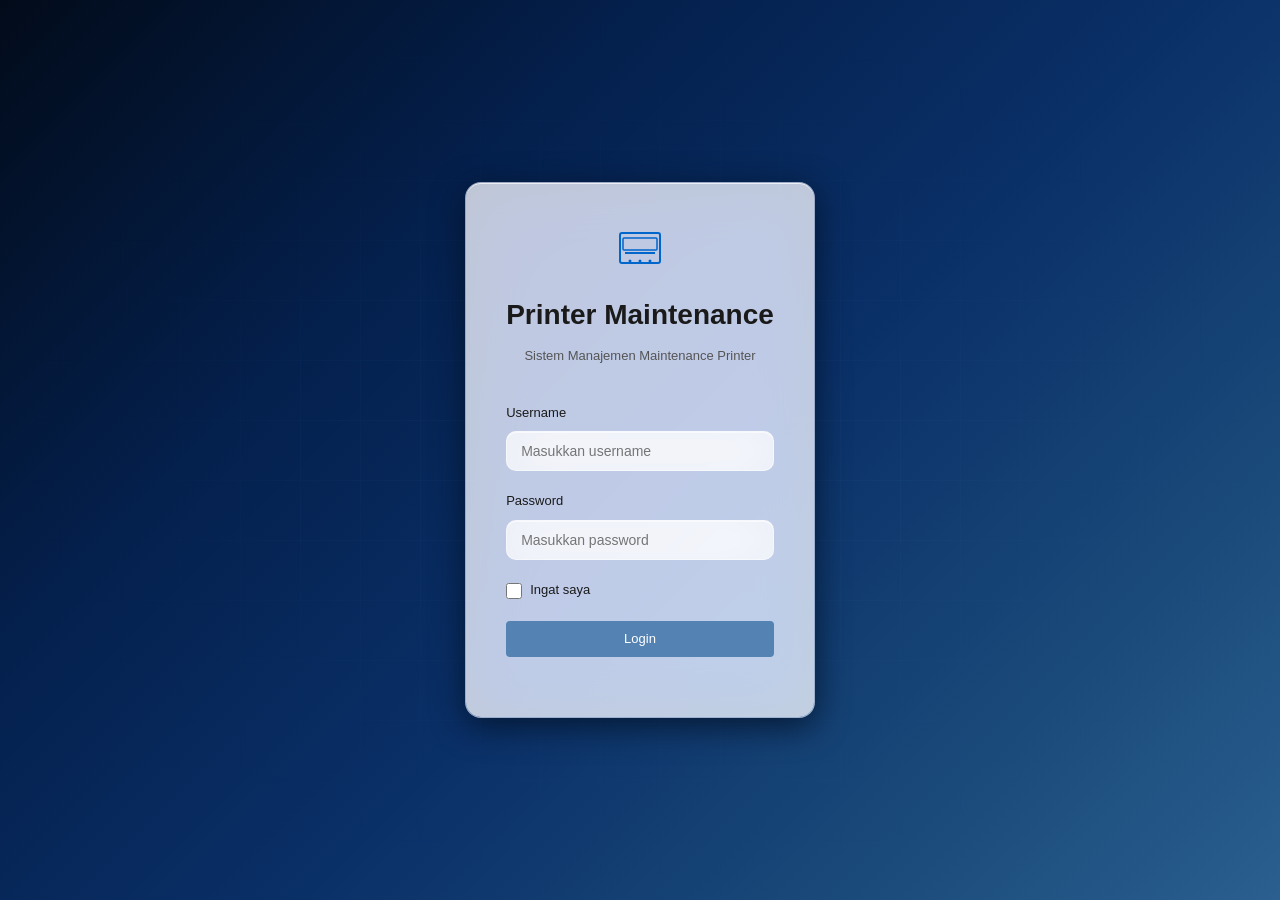
<file: index.html>
<!DOCTYPE html>
<html lang="id">
<head>
    <meta charset="UTF-8">
    <meta name="viewport" content="width=device-width, initial-scale=1.0">
    <title>Printer Maintenance - Login</title>
    <link rel="stylesheet" href="styles.css">
</head>
<body class="login-page">
    <div class="login-background">
        <!-- Aurora blobs -->
        <div class="aurora aurora-1"></div>
        <div class="aurora aurora-2"></div>
        <div class="aurora aurora-3"></div>

        <!-- Floating geometric shapes - Left side -->
        <div class="geo geo-1"></div>
        <div class="geo geo-2"></div>
        <div class="geo geo-3"></div>
        <div class="geo geo-4"></div>
        <div class="geo geo-5"></div>
        <!-- Left extra -->
        <div class="geo geo-6"></div>
        <div class="geo geo-7"></div>
        <div class="geo geo-8"></div>
        <div class="geo geo-9"></div>
        <div class="geo geo-10"></div>
        <!-- Right side -->
        <div class="geo geo-11"></div>
        <div class="geo geo-12"></div>
        <div class="geo geo-13"></div>
        <div class="geo geo-14"></div>
        <div class="geo geo-15"></div>
        <div class="geo geo-16"></div>
        <div class="geo geo-17"></div>
        <div class="geo geo-18"></div>

        <!-- Grid overlay -->
        <div class="grid-overlay"></div>
    </div>

    <div class="login-container">
        <div class="login-box">
            <div class="login-header">
                <div class="logo">
                    <svg width="50" height="50" viewBox="0 0 50 50" fill="none" xmlns="http://www.w3.org/2000/svg">
                        <rect x="5" y="10" width="40" height="30" rx="2" stroke="#0066cc" stroke-width="2"/>
                        <rect x="8" y="15" width="34" height="12" rx="1" stroke="#0066cc" stroke-width="1.5"/>
                        <line x1="10" y1="30" x2="40" y2="30" stroke="#0066cc" stroke-width="2"/>
                        <circle cx="15" cy="38" r="1.5" fill="#0066cc"/>
                        <circle cx="25" cy="38" r="1.5" fill="#0066cc"/>
                        <circle cx="35" cy="38" r="1.5" fill="#0066cc"/>
                    </svg>
                </div>
                <h1>Printer Maintenance</h1>
                <p class="subtitle">Sistem Manajemen Maintenance Printer</p>
            </div>

            <form class="login-form">
                <div class="form-group">
                    <label for="username">Username</label>
                    <input type="text" id="username" name="username" placeholder="Masukkan username" required>
                </div>

                <div class="form-group">
                    <label for="password">Password</label>
                    <input type="password" id="password" name="password" placeholder="Masukkan password" required>
                </div>

                <div class="form-group checkbox">
                    <input type="checkbox" id="remember" name="remember">
                    <label for="remember">Ingat saya</label>
                </div>

                <button type="submit" class="btn btn-primary btn-block">Login</button>
            </form>
        </div>
    </div>

    <script src="script.js"></script>
</body>
</html>
</file>
<file: styles.css>
/* ==========================================
   Monitoring - Clean Inventory Management Style
   ========================================== */

* {
    margin: 0;
    padding: 0;
    box-sizing: border-box;
}

:root {
    /* Primary Colors - Blue Palette */
    --sidebar-bg: rgba(5, 38, 89, 0.5);
    --sidebar-hover: rgba(84, 131, 179, 0.6);
    --primary-accent: #5483B3;
    --secondary-accent: #7DA0CA;
    --warning-accent: #e74c3c;
    --info-accent: #C1E8FF;
    
    /* Text Colors */
    --text-dark: #1a1a1a;
    --text-gray: #555555;
    --text-light: #777777;
    --text-muted: #999999;
    
    /* Background Colors */
    --bg-primary: linear-gradient(135deg, #021024 0%, #052659 50%, #5483B3 100%);
    --bg-secondary: rgba(255, 255, 255, 0.55);
    --bg-tertiary: rgba(193, 232, 255, 0.45);
    
    /* Border & Shadows */
    --border-color: rgba(84, 131, 179, 0.3);
    --shadow-sm: 0 8px 32px 0 rgba(2, 16, 36, 0.37);
    --shadow-md: 0 8px 32px 0 rgba(2, 16, 36, 0.5);
    --shadow-lg: 0 8px 32px 0 rgba(2, 16, 36, 0.6);
    
    /* Status Colors */
    --success: #27ae60;
    --warning: #f39c12;
    --danger: #e74c3c;
    --info: #3498db;
    
    /* Glass Effect */
    --glass-blur: blur(20px);
}

html, body {
    height: 100%;
    font-family: -apple-system, BlinkMacSystemFont, 'Segoe UI', 'Roboto', 'Oxygen', 'Ubuntu', 'Cantarell', sans-serif;
    color: var(--text-dark);
    background: linear-gradient(135deg, #021024 0%, #052659 50%, #5483B3 100%);
    background-attachment: fixed;
    background-size: cover;
    line-height: 1.6;
    -webkit-font-smoothing: antialiased;
    -moz-osx-font-smoothing: grayscale;
}

html.is-zoomed,
html.is-zoomed body {
    overflow-x: auto;
}

/* ==========================================
   LOGIN PAGE
   ========================================== */

.login-page {
    display: flex;
    align-items: center;
    justify-content: center;
    min-height: 100vh;
    background: linear-gradient(135deg, #020b1a 0%, #04204d 30%, #0a3068 55%, #1a4a7a 80%, #2a5f8f 100%);
    position: relative;
    overflow: hidden;
}

.login-background {
    position: fixed;
    top: 0;
    left: 0;
    width: 100%;
    height: 100%;
    overflow: hidden;
    z-index: 0;
}

/* Aurora blobs - disabled for clean gradient */
.aurora {
    display: none;
}

/* Floating geometric shapes */
.geo {
    position: absolute;
    border: 1.5px solid rgba(140, 195, 245, 0.45);
    opacity: 0;
    animation: geoFloat 20s linear infinite;
}

.geo-1 {
    width: 30px;
    height: 30px;
    border-radius: 6px;
    top: 15%;
    left: 8%;
    animation-delay: 0s;
    animation-duration: 18s;
}

.geo-2 {
    width: 20px;
    height: 20px;
    border-radius: 50%;
    top: 40%;
    left: 3%;
    animation-delay: -4s;
    animation-duration: 22s;
}

.geo-3 {
    width: 14px;
    height: 14px;
    border-radius: 50%;
    top: 65%;
    left: 12%;
    animation-delay: -8s;
    animation-duration: 25s;
}

.geo-4 {
    width: 16px;
    height: 16px;
    border-radius: 50%;
    top: 80%;
    left: 6%;
    animation-delay: -12s;
    animation-duration: 20s;
}

.geo-5 {
    width: 24px;
    height: 24px;
    border-radius: 4px;
    top: 25%;
    left: 18%;
    transform: rotate(30deg);
    animation-delay: -2s;
    animation-duration: 16s;
}

.geo-6 {
    width: 10px;
    height: 10px;
    border-radius: 50%;
    top: 50%;
    left: 2%;
    animation-delay: -6s;
    animation-duration: 19s;
}

.geo-7 {
    width: 22px;
    height: 22px;
    border-radius: 5px;
    top: 8%;
    left: 5%;
    transform: rotate(15deg);
    animation-delay: -14s;
    animation-duration: 21s;
}

.geo-8 {
    width: 18px;
    height: 18px;
    border-radius: 50%;
    top: 90%;
    left: 15%;
    animation-delay: -1s;
    animation-duration: 17s;
}

.geo-9 {
    width: 12px;
    height: 12px;
    border-radius: 3px;
    top: 35%;
    left: 20%;
    transform: rotate(60deg);
    animation-delay: -10s;
    animation-duration: 23s;
}

.geo-10 {
    width: 26px;
    height: 26px;
    border-radius: 50%;
    top: 70%;
    left: 22%;
    animation-delay: -3s;
    animation-duration: 15s;
}

/* Right side particles */
.geo-11 {
    width: 28px;
    height: 28px;
    border-radius: 6px;
    top: 12%;
    right: 8%;
    left: auto;
    transform: rotate(45deg);
    animation-delay: -5s;
    animation-duration: 20s;
}

.geo-12 {
    width: 16px;
    height: 16px;
    border-radius: 50%;
    top: 35%;
    right: 4%;
    left: auto;
    animation-delay: -9s;
    animation-duration: 18s;
}

.geo-13 {
    width: 20px;
    height: 20px;
    border-radius: 4px;
    top: 55%;
    right: 12%;
    left: auto;
    transform: rotate(20deg);
    animation-delay: -7s;
    animation-duration: 24s;
}

.geo-14 {
    width: 12px;
    height: 12px;
    border-radius: 50%;
    top: 75%;
    right: 6%;
    left: auto;
    animation-delay: -11s;
    animation-duration: 19s;
}

.geo-15 {
    width: 32px;
    height: 32px;
    border-radius: 8px;
    top: 20%;
    right: 18%;
    left: auto;
    transform: rotate(35deg);
    animation-delay: 0s;
    animation-duration: 22s;
}

.geo-16 {
    width: 14px;
    height: 14px;
    border-radius: 50%;
    top: 88%;
    right: 10%;
    left: auto;
    animation-delay: -13s;
    animation-duration: 16s;
}

.geo-17 {
    width: 18px;
    height: 18px;
    border-radius: 3px;
    top: 45%;
    right: 20%;
    left: auto;
    transform: rotate(55deg);
    animation-delay: -6s;
    animation-duration: 21s;
}

.geo-18 {
    width: 24px;
    height: 24px;
    border-radius: 50%;
    top: 65%;
    right: 16%;
    left: auto;
    animation-delay: -2s;
    animation-duration: 17s;
}

@keyframes geoFloat {
    0% { opacity: 0; transform: translateY(30px) rotate(0deg); }
    10% { opacity: 0.7; }
    90% { opacity: 0.7; }
    100% { opacity: 0; transform: translateY(-30px) rotate(180deg); }
}

/* Subtle grid overlay */
.grid-overlay {
    position: absolute;
    inset: 0;
    background-image:
        linear-gradient(rgba(90, 160, 220, 0.04) 1px, transparent 1px),
        linear-gradient(90deg, rgba(90, 160, 220, 0.04) 1px, transparent 1px);
    background-size: 60px 60px;
    mask-image: radial-gradient(ellipse 70% 70% at 50% 50%, black 20%, transparent 70%);
    -webkit-mask-image: radial-gradient(ellipse 70% 70% at 50% 50%, black 20%, transparent 70%);
}

.login-container {
    position: relative;
    z-index: 1;
}

.login-box {
    background: rgba(255, 255, 255, 0.75);
    border-radius: 16px;
    box-shadow: 0 8px 32px 0 rgba(2, 16, 36, 0.8), inset 0 1px 0 rgba(255, 255, 255, 0.7);
    -webkit-backdrop-filter: blur(30px) saturate(200%);
    backdrop-filter: blur(30px) saturate(200%);
    -webkit-background-clip: padding-box;
    background-clip: padding-box;
    padding: 40px;
    width: 100%;
    max-width: 400px;
    border: 1.5px solid rgba(255, 255, 255, 0.6);
}

.login-header {
    text-align: center;
    margin-bottom: 36px;
}

.logo {
    margin-bottom: 20px;
    display: flex;
    justify-content: center;
}

.login-header h1 {
    color: var(--text-dark);
    font-size: 28px;
    font-weight: 600;
    margin-bottom: 8px;
}

.login-header .subtitle {
    color: var(--text-gray);
    font-size: 13px;
}

.login-form {
    margin-bottom: 20px;
}

.form-group {
    margin-bottom: 20px;
}

.form-group label {
    display: block;
    margin-bottom: 8px;
    font-weight: 500;
    color: var(--text-dark);
    font-size: 13px;
}

.form-group input[type="text"],
.form-group input[type="password"] {
    width: 100%;
    padding: 11px 14px;
    border: 1px solid rgba(255, 255, 255, 0.5);
    border-radius: 10px;
    font-size: 14px;
    transition: all 0.2s ease;
    background: rgba(255, 255, 255, 0.65);
    -webkit-backdrop-filter: blur(25px) saturate(180%);
    backdrop-filter: blur(25px) saturate(180%);
    box-shadow: inset 0 1px 0 rgba(255, 255, 255, 0.6);
}

.form-group input[type="text"]:focus,
.form-group input[type="password"]:focus {
    outline: none;
    border-color: var(--secondary-accent);
    box-shadow: 0 0 0 3px rgba(52, 152, 219, 0.1);
}

.form-group.checkbox {
    display: flex;
    align-items: center;
    margin-bottom: 20px;
}

.form-group.checkbox input[type="checkbox"] {
    width: 16px;
    height: 16px;
    margin-right: 8px;
    cursor: pointer;
}

.form-group.checkbox label {
    margin-bottom: 0;
    cursor: pointer;
    font-weight: 400;
}

.login-footer {
    text-align: center;
    color: var(--text-gray);
    font-size: 12px;
    margin-top: 16px;
}

.demo-users {
    background: var(--bg-tertiary);
    padding: 14px;
    border-radius: 4px;
    font-size: 12px;
    margin-top: 16px;
}

.demo-users h4 {
    margin-bottom: 8px;
    color: var(--text-dark);
    font-weight: 600;
}

.demo-users ul {
    list-style: none;
}

.demo-users li {
    margin-bottom: 4px;
    color: var(--text-gray);
}

/* ==========================================
   BUTTONS
   ========================================== */

.btn {
    display: inline-flex;
    align-items: center;
    justify-content: center;
    gap: 6px;
    padding: 10px 18px;
    border: none;
    border-radius: 4px;
    font-size: 13px;
    font-weight: 500;
    cursor: pointer;
    transition: all 0.2s ease;
    text-decoration: none;
    min-height: 36px;
}

.btn-primary {
    background: var(--primary-accent);
    color: white;
}

.btn-primary:hover {
    background: #229954;
    box-shadow: var(--shadow-md);
}

.btn-secondary {
    background: rgba(255, 255, 255, 0.55);
    color: var(--text-dark);
    border: 1px solid rgba(255, 255, 255, 0.5);
    -webkit-backdrop-filter: blur(20px) saturate(180%);
    backdrop-filter: blur(20px) saturate(180%);
}

.btn-secondary:hover {
    background: rgba(255, 255, 255, 0.75);
    border-color: rgba(255, 255, 255, 0.7);
}

.btn-block {
    width: 100%;
}

.btn-lg {
    padding: 12px 24px;
    font-size: 14px;
}

.btn-sm {
    padding: 8px 14px;
    font-size: 12px;
    min-height: 32px;
}

.btn-icon {
    width: 36px;
    height: 36px;
    padding: 0;
    border-radius: 10px;
    background: rgba(255, 255, 255, 0.35);
    color: white;
    font-size: 18px;
    border: 1px solid rgba(255, 255, 255, 0.5);
    display: flex;
    align-items: center;
    justify-content: center;
    cursor: pointer;
    transition: all 0.2s;
    -webkit-backdrop-filter: blur(20px) saturate(180%);
    backdrop-filter: blur(20px) saturate(180%);
    box-shadow: inset 0 1px 0 rgba(255, 255, 255, 0.4);
}

.btn-icon:hover {
    background: rgba(255, 255, 255, 0.4);
    border-color: rgba(255, 255, 255, 0.5);
}

.btn-icon-action {
    width: 32px;
    height: 32px;
    padding: 0;
    border: none;
    background: var(--bg-tertiary);
    color: var(--text-gray);
    border-radius: 4px;
    cursor: pointer;
    font-size: 14px;
    display: flex;
    align-items: center;
    justify-content: center;
    transition: all 0.2s ease;
    margin: 0 2px;
}

.btn-icon-action:hover {
    background: var(--secondary-accent);
    color: white;
}

/* Action buttons - Devices table */
.action-btns {
    display: flex;
    gap: 6px;
    flex-wrap: nowrap;
}

.btn-action {
    padding: 5px 12px;
    border: none;
    border-radius: 6px;
    font-size: 11px;
    font-weight: 600;
    cursor: pointer;
    transition: all 0.2s ease;
    white-space: nowrap;
}

.btn-action-detail {
    background: rgba(52, 152, 219, 0.12);
    color: var(--info);
    border: 1px solid rgba(52, 152, 219, 0.25);
}

.btn-action-detail:hover {
    background: var(--info);
    color: white;
}

.btn-action-qr {
    background: rgba(39, 174, 96, 0.12);
    color: var(--success);
    border: 1px solid rgba(39, 174, 96, 0.25);
}

.btn-action-qr:hover {
    background: var(--success);
    color: white;
}

.btn-action-edit {
    background: rgba(243, 156, 18, 0.12);
    color: var(--warning);
    border: 1px solid rgba(243, 156, 18, 0.25);
}

.btn-action-edit:hover {
    background: var(--warning);
    color: white;
}

.btn-icon-remove {
    width: 28px;
    height: 28px;
    padding: 0;
    border: none;
    background: rgba(231, 76, 60, 0.1);
    color: var(--danger);
    border-radius: 4px;
    cursor: pointer;
    font-size: 14px;
    display: flex;
    align-items: center;
    justify-content: center;
}

.btn-icon-remove:hover {
    background: rgba(231, 76, 60, 0.2);
}

.btn-logout {
    width: 100%;
    padding: 10px;
    background: rgba(231, 76, 60, 0.1);
    color: var(--danger);
    border: 1px solid rgba(231, 76, 60, 0.2);
    border-radius: 4px;
    cursor: pointer;
    font-size: 12px;
    font-weight: 500;
    transition: all 0.2s;
    margin-top: 12px;
}

.btn-logout:hover {
    background: rgba(231, 76, 60, 0.2);
}

.btn-link {
    background: none;
    border: none;
    color: var(--secondary-accent);
    cursor: pointer;
    text-decoration: underline;
    font-size: 12px;
    padding: 0;
}

.btn-link:hover {
    color: var(--info-accent);
}

/* Mobile Toggle - Base styling */
.mobile-toggle {
    display: none;
}

/* Desktop sidebar toggle button */
.sidebar-toggle-btn {
    display: flex;
    align-items: center;
    justify-content: center;
    width: 34px;
    height: 34px;
    background: rgba(255,255,255,0.12);
    border: 1px solid rgba(255,255,255,0.2);
    border-radius: 8px;
    cursor: pointer;
    color: #fff;
    transition: background 0.18s, transform 0.28s;
    flex-shrink: 0;
}
.sidebar-toggle-btn:hover {
    background: rgba(255,255,255,0.22);
}
.sidebar-toggle-btn svg {
    width: 18px;
    height: 18px;
    stroke: currentColor;
    transition: transform 0.28s ease;
}
.sidebar.collapsed ~ * .sidebar-toggle-btn svg,
.layout.sidebar-hidden .sidebar-toggle-btn svg {
    transform: scaleX(-1);
}

/* ==========================================
   LAYOUT
   ========================================== */

.layout {
    display: flex;
    height: 100vh;
    overflow: hidden;
}

.layout.is-zoomed {
    overflow: auto;
}

.sidebar {
    width: 260px;
    background: rgba(5, 38, 89, 0.65);
    color: white;
    display: flex;
    flex-direction: column;
    box-shadow: inset -1px 0 0 rgba(255, 255, 255, 0.2), 0 8px 32px 0 rgba(2, 16, 36, 0.8);
    overflow-y: auto;
    overflow-x: hidden;
    -webkit-backdrop-filter: blur(40px) saturate(180%);
    backdrop-filter: blur(40px) saturate(180%);
    border-right: 1.5px solid rgba(255, 255, 255, 0.3);
    background-clip: padding-box;
    transition: width 0.28s ease, border 0.28s ease, box-shadow 0.28s ease;
    flex-shrink: 0;
}

.sidebar.collapsed {
    width: 0;
    border-right: none;
    box-shadow: none;
    overflow: hidden;
}

.sidebar-header {
    padding: 24px 16px;
    border-bottom: 1px solid rgba(255, 255, 255, 0.1);
    display: flex;
    flex-direction: column;
    align-items: center;
    text-align: center;
}

.logo-mini {
    width: 44px;
    height: 44px;
    background: rgba(255, 255, 255, 0.1);
    border-radius: 6px;
    display: flex;
    align-items: center;
    justify-content: center;
    margin-bottom: 12px;
}

.sidebar-header h2 {
    font-size: 16px;
    font-weight: 600;
    margin-bottom: 0;
}

.sidebar-nav {
    flex: 1;
    padding: 12px 0;
}

.nav-item {
    display: flex;
    align-items: center;
    gap: 12px;
    padding: 12px 16px;
    color: rgba(255, 255, 255, 0.7);
    text-decoration: none;
    transition: all 0.2s ease;
    font-size: 13px;
    border-left: 3px solid transparent;
}

.nav-item:hover {
    background: var(--sidebar-hover);
    color: white;
}

.nav-item.active {
    background: var(--sidebar-hover);
    border-left-color: var(--primary-accent);
    color: white;
    font-weight: 600;
}

.nav-item .icon {
    font-size: 18px;
    min-width: 18px;
}

.nav-icon {
    width: 18px;
    height: 18px;
    min-width: 18px;
    stroke-linecap: round;
    stroke-linejoin: round;
}

.sidebar-footer {
    display: none;
}

.user-profile {
    display: flex;
    gap: 12px;
    margin-bottom: 12px;
}

.avatar {
    width: 40px;
    height: 40px;
    background: rgba(255, 255, 255, 0.2);
    border-radius: 50%;
    display: flex;
    align-items: center;
    justify-content: center;
    font-weight: 600;
    font-size: 16px;
    flex-shrink: 0;
}

.user-info p {
    margin: 2px 0;
    font-size: 12px;
}

.user-name {
    font-weight: 600;
    color: white;
}

.user-role {
    color: rgba(255, 255, 255, 0.7);
}

.main-content {
    flex: 1;
    min-width: 0;
    display: flex;
    flex-direction: column;
    overflow-y: auto;
    overflow-x: hidden;
}

.is-zoomed .main-content {
    overflow-x: auto;
}

.top-bar {
    background: rgba(255, 255, 255, 0.65);
    padding: 20px 32px;
    border-bottom: 1px solid rgba(255, 255, 255, 0.4);
    display: flex;
    justify-content: space-between;
    align-items: center;
    box-shadow: 0 4px 30px rgba(2, 16, 36, 0.5), inset 0 1px 0 rgba(255, 255, 255, 0.6);
    -webkit-backdrop-filter: blur(30px) saturate(180%);
    backdrop-filter: blur(30px) saturate(180%);
    background-clip: padding-box;
}

.header-left h1 {
    font-size: 24px;
    font-weight: 600;
    margin-bottom: 4px;
    color: var(--text-dark);
}

.breadcrumb {
    font-size: 12px;
    color: var(--text-gray);
}

.header-right {
    display: flex;
    align-items: center;
    gap: 12px;
}

/* Top-bar user profile */
.topbar-user {
    display: flex;
    align-items: center;
    gap: 10px;
    padding-left: 16px;
    border-left: 1px solid rgba(0, 0, 0, 0.1);
    margin-left: 4px;
}

.topbar-user .avatar {
    width: 36px;
    height: 36px;
    background: var(--primary-accent);
    color: white;
}

.topbar-user .user-info .user-name {
    color: var(--text-dark);
    font-size: 13px;
    font-weight: 600;
    line-height: 1.2;
}

.topbar-user .user-info .user-role {
    color: var(--text-gray);
    font-size: 11px;
    line-height: 1.2;
}

.topbar-user .btn-logout {
    padding: 6px 14px;
    font-size: 12px;
    background: rgba(231, 76, 60, 0.1);
    color: var(--danger);
    border: 1px solid rgba(231, 76, 60, 0.2);
    border-radius: 8px;
    cursor: pointer;
    transition: all 0.2s ease;
    white-space: nowrap;
}

.topbar-user .btn-logout:hover {
    background: var(--danger);
    color: white;
}

.search-box {
    padding: 10px 14px;
    border: 1px solid rgba(255, 255, 255, 0.5);
    border-radius: 10px;
    width: 240px;
    font-size: 13px;
    background: rgba(255, 255, 255, 0.65);
    transition: all 0.2s ease;
    -webkit-backdrop-filter: blur(25px) saturate(180%);
    backdrop-filter: blur(25px) saturate(180%);
    box-shadow: inset 0 1px 0 rgba(255, 255, 255, 0.6);
}

.search-box:focus {
    outline: none;
    border-color: var(--secondary-accent);
    box-shadow: 0 0 0 3px rgba(52, 152, 219, 0.1);
}

.content-wrapper {
    flex: 1;
    padding: 28px 32px;
    overflow-y: auto;
    overflow-x: hidden;
}

.is-zoomed .content-wrapper {
    overflow-x: auto;
}

/* ==========================================
   OVERVIEW CARDS
   ========================================== */

.stats-section {
    display: grid;
    grid-template-columns: repeat(auto-fit, minmax(200px, 1fr));
    gap: 20px;
    margin-bottom: 28px;
}

.stat-card {
    background: rgba(255, 255, 255, 0.85);
    border-radius: 12px;
    padding: 20px;
    box-shadow: 0 2px 16px 0 rgba(2, 16, 36, 0.1), inset 0 1px 0 rgba(255, 255, 255, 0.9);
    border: 1px solid rgba(84, 131, 179, 0.2);
    transition: all 0.2s ease;
    -webkit-backdrop-filter: blur(30px) saturate(180%);
    backdrop-filter: blur(30px) saturate(180%);
    background-clip: padding-box;
}

.stat-card:hover {
    background: rgba(255, 255, 255, 0.75);
    box-shadow: 0 8px 32px 0 rgba(2, 16, 36, 0.7), inset 0 1px 0 rgba(255, 255, 255, 0.7);
}

.stat-icon {
    width: 44px;
    height: 44px;
    border-radius: 6px;
    display: flex;
    align-items: center;
    justify-content: center;
    font-size: 22px;
    margin-bottom: 12px;
}

.stat-icon.success {
    background: rgba(39, 174, 96, 0.1);
}

.stat-icon.warning {
    background: rgba(243, 156, 18, 0.1);
}

.stat-icon.danger {
    background: rgba(231, 76, 60, 0.1);
}

.stat-icon.info {
    background: rgba(52, 152, 219, 0.1);
}

.stat-label {
    font-size: 12px;
    color: var(--text-gray);
    text-transform: uppercase;
    letter-spacing: 0.3px;
    font-weight: 600;
    margin-bottom: 6px;
}

.stat-value {
    font-size: 24px;
    font-weight: 600;
    color: var(--text-dark);
}

.stat-change {
    font-size: 11px;
    color: var(--text-gray);
    margin-top: 8px;
}

/* ==========================================
   CHARTS SECTION
   ========================================== */

.charts-section {
    display: grid;
    grid-template-columns: 1fr 2fr;
    gap: 20px;
    margin-bottom: 28px;
}

.charts-section.charts-equal {
    grid-template-columns: 1fr 1fr;
}

.charts-section.charts-equal .chart-container {
    grid-column: auto;
}

.charts-section.charts-equal .chart-wrapper {
    height: 350px;
}

.chart-container {
    background: rgba(255, 255, 255, 0.85);
    border-radius: 16px;
    padding: 20px;
    box-shadow: 0 2px 16px 0 rgba(2, 16, 36, 0.1), inset 0 1px 0 rgba(255, 255, 255, 0.9);
    border: 1px solid rgba(84, 131, 179, 0.2);
    -webkit-backdrop-filter: blur(20px) saturate(150%);
    backdrop-filter: blur(30px) saturate(180%);
    background-clip: padding-box;
    min-width: 0;
    overflow: hidden;
}

.chart-container.wide {
    grid-column: 1 / -1;
}

.chart-container h3 {
    font-size: 14px;
    font-weight: 600;
    color: var(--text-dark);
    margin-bottom: 20px;
}

.chart-header {
    display: flex;
    justify-content: space-between;
    align-items: center;
    margin-bottom: 20px;
    flex-wrap: wrap;
    gap: 10px;
}

.chart-header h3 {
    margin-bottom: 0;
    margin: 0;
}

/* Download button dropdown */
.chart-download {
    position: relative;
    margin-left: auto;
}
.btn-download {
    background: rgba(255,255,255,0.7);
    border: 1px solid #ddd;
    border-radius: 6px;
    padding: 4px 10px;
    cursor: pointer;
    font-size: 14px;
    line-height: 1;
    transition: background 0.2s;
}
.btn-download:hover {
    background: rgba(255,255,255,1);
    border-color: #bbb;
}
.dl-menu {
    display: none;
    position: absolute;
    right: 0;
    top: 100%;
    margin-top: 4px;
    background: #fff;
    border: 1px solid #ddd;
    border-radius: 8px;
    box-shadow: 0 4px 12px rgba(0,0,0,0.12);
    z-index: 50;
    min-width: 80px;
    overflow: hidden;
}
.dl-menu.show {
    display: block;
}
.dl-menu a {
    display: block;
    padding: 8px 16px;
    font-size: 13px;
    color: #333;
    cursor: pointer;
    text-decoration: none;
    transition: background 0.15s;
}
.dl-menu a:hover {
    background: #f0f4ff;
}

.chart-actions {
    display: flex;
    gap: 8px;
    flex-wrap: wrap;
}

.chart-wrapper {
    position: relative;
    height: 280px;
    width: 100%;
    min-width: 0;
    overflow: hidden;
}

.month-selector {
    display: grid;
    grid-template-columns: repeat(auto-fit, minmax(120px, 1fr));
    gap: 12px;
    margin-bottom: 20px;
}

.month-btn {
    padding: 12px 16px;
    background: rgba(255, 255, 255, 0.85);
    border: 1px solid rgba(84, 131, 179, 0.2);
    border-radius: 8px;
    cursor: pointer;
    font-weight: 600;
    color: var(--text-dark);
    transition: all 0.2s ease;
    font-size: 13px;
}

.month-btn:hover {
    background: #5483B3;
    color: white;
    transform: translateY(-2px);
    box-shadow: 0 4px 12px rgba(84, 131, 179, 0.3);
}



.year-selector {
    display: flex;
    flex-wrap: wrap;
    gap: 12px;
    margin-bottom: 20px;
    align-items: center;
}

.year-btn {
    padding: 12px 16px;
    background: rgba(255, 255, 255, 0.85);
    border: 1px solid rgba(84, 131, 179, 0.2);
    border-radius: 8px;
    cursor: pointer;
    font-weight: 600;
    color: var(--text-dark);
    transition: all 0.2s ease;
    font-size: 13px;
}

.year-btn:hover {
    background: #5483B3;
    color: white;
    transform: translateY(-2px);
    box-shadow: 0 4px 12px rgba(84, 131, 179, 0.3);
}

/* View Type Selector */
.view-type-selector {
    display: flex;
    flex-wrap: wrap;
    gap: 12px;
    margin-bottom: 20px;
    align-items: center;
}

.view-type-btn {
    padding: 12px 20px;
    background: rgba(255, 255, 255, 0.7);
    border: 2px solid rgba(84, 131, 179, 0.3);
    border-radius: 8px;
    cursor: pointer;
    font-weight: 600;
    color: var(--text-dark);
    transition: all 0.3s ease;
    font-size: 14px;
}

.view-type-btn:hover {
    background: rgba(84, 131, 179, 0.2);
    border-color: #5483B3;
}

.view-type-btn.active {
    background: #2196F3;
    color: white;
    border-color: #2196F3;
    box-shadow: 0 4px 12px rgba(33, 150, 243, 0.4);
}

/* ==========================================
   TABLE STYLES
   ========================================== */

.table-section {
    background: rgba(255, 255, 255, 0.85);
    border-radius: 16px;
    padding: 20px;
    box-shadow: 0 4px 16px 0 rgba(2, 16, 36, 0.1);
    border: 1px solid rgba(84, 131, 179, 0.2);
    -webkit-backdrop-filter: blur(20px) saturate(150%);
    backdrop-filter: blur(30px) saturate(180%);
    background-clip: padding-box;
    overflow: hidden;
}

.section-header {
    display: flex;
    justify-content: space-between;
    align-items: center;
    margin-bottom: 16px;
}

.section-header h3 {
    font-size: 14px;
    font-weight: 600;
    color: var(--text-dark);
}

.table-responsive {
    overflow-x: auto;
}

.data-table {
    width: 100%;
    border-collapse: collapse;
}

.data-table thead {
    background: rgba(248, 249, 250, 0.6);
}

.data-table th {
    padding: 12px 14px;
    text-align: left;
    font-weight: 600;
    font-size: 12px;
    color: var(--text-dark);
    border-bottom: 1px solid rgba(255, 255, 255, 0.2);
    text-transform: uppercase;
    letter-spacing: 0.3px;
}

.data-table td {
    padding: 14px;
    border-bottom: 1px solid rgba(255, 255, 255, 0.2);
    font-size: 13px;
    color: var(--text-dark);
}

.data-table tbody tr:hover {
    background: var(--bg-tertiary);
}

/* ==========================================
   HISTORY TABLE GRID
   ========================================== */

.history-tables-grid {
    display: grid;
    grid-template-columns: 1fr 1fr;
    gap: 20px;
}

.history-table-card .section-header {
    margin-bottom: 20px;
}

.section-header-left {
    display: flex;
    align-items: center;
    gap: 12px;
}

.section-icon {
    width: 40px;
    height: 40px;
    border-radius: 10px;
    display: flex;
    align-items: center;
    justify-content: center;
    font-size: 18px;
    flex-shrink: 0;
}

.section-subtitle {
    font-size: 12px;
    color: var(--text-gray);
    margin-top: 2px;
}

.styled-history-table th {
    text-align: center;
}

.styled-history-table th:first-child {
    text-align: left;
    width: 60px;
}

.styled-history-table td {
    text-align: center;
    font-variant-numeric: tabular-nums;
}

.styled-history-table td:first-child {
    text-align: left;
}

.diff-cell {
    font-weight: 600;
}

.diff-positive {
    color: #e67e22;
}

.diff-negative {
    color: #e74c3c;
}

.diff-zero {
    color: #27ae60;
}

.status-badge {
    display: inline-block;
    padding: 3px 10px;
    border-radius: 20px;
    font-size: 11px;
    font-weight: 600;
    letter-spacing: 0.2px;
}

.badge-match {
    background: rgba(39, 174, 96, 0.12);
    color: #27ae60;
}

.badge-over {
    background: rgba(230, 126, 34, 0.12);
    color: #e67e22;
}

.badge-under {
    background: rgba(231, 76, 60, 0.12);
    color: #e74c3c;
}

.table-summary-row {
    background: rgba(84, 131, 179, 0.08);
}

.table-summary-row td {
    border-top: 2px solid rgba(84, 131, 179, 0.2);
    border-bottom: none;
    padding-top: 12px;
    padding-bottom: 12px;
}

/* ==========================================
   BADGES
   ========================================== */

.badge {
    display: inline-block;
    padding: 5px 12px;
    border-radius: 4px;
    font-size: 11px;
    font-weight: 600;
    text-transform: uppercase;
    letter-spacing: 0.2px;
}

.badge-success {
    background: rgba(39, 174, 96, 0.1);
    color: var(--success);
}

.badge-warning {
    background: rgba(243, 156, 18, 0.1);
    color: var(--warning);
}

.badge-danger {
    background: rgba(231, 76, 60, 0.1);
    color: var(--danger);
}

.badge-info {
    background: rgba(52, 152, 219, 0.1);
    color: var(--info);
}

/* ==========================================
   HISTORY SMART COMPONENTS
   ========================================== */

/* Insight Banner */
.insight-banner {
    display: flex;
    align-items: center;
    gap: 12px;
    padding: 14px 20px;
    border-radius: 12px;
    font-size: 13.5px;
    line-height: 1.5;
    margin-bottom: 20px;
    border: 1.5px solid;
    box-shadow: 0 2px 12px rgba(0, 0, 0, 0.06);
    font-weight: 500;
}

.insight-banner .insight-icon {
    font-size: 20px;
    flex-shrink: 0;
}

.insight-over {
    background: #eafaf1;
    border-color: #a9dfbf;
    color: #1e8449;
}

.insight-under {
    background: #fdedec;
    border-color: #f5b7b1;
    color: #c0392b;
}

.insight-match {
    background: #ebf5fb;
    border-color: #aed6f1;
    color: #1565c0;
}

.insight-empty {
    background: #f4f6f7;
    border-color: #d5dbdb;
    color: #7f8c8d;
}

/* KPI Row */
.kpi-row {
    display: grid;
    grid-template-columns: repeat(4, 1fr);
    gap: 16px;
    margin-bottom: 24px;
}

.kpi-card {
    background: #ffffff;
    border-radius: 14px;
    padding: 22px;
    box-shadow: 0 4px 20px rgba(0, 0, 0, 0.12), 0 1px 4px rgba(0, 0, 0, 0.08);
    border: 1.5px solid rgba(84, 131, 179, 0.22);
    transition: box-shadow 0.2s, transform 0.2s;
}

.kpi-card:hover {
    box-shadow: 0 8px 32px rgba(0, 0, 0, 0.16);
    transform: translateY(-2px);
}

.kpi-primary {
    background: linear-gradient(135deg, #eef6ff, #e8f0fe);
    border-color: rgba(33, 150, 243, 0.35);
}

.kpi-header {
    display: flex;
    justify-content: space-between;
    align-items: center;
    margin-bottom: 10px;
}

.kpi-label {
    font-size: 12.5px;
    font-weight: 700;
    color: var(--text-dark);
    text-transform: uppercase;
    letter-spacing: 0.5px;
    opacity: 0.7;
}

.kpi-badge {
    font-size: 11px;
    padding: 3px 10px;
    border-radius: 20px;
    font-weight: 600;
}

.kpi-badge-green {
    background: rgba(39, 174, 96, 0.12);
    color: #27ae60;
}

.kpi-badge-orange {
    background: rgba(243, 156, 18, 0.12);
    color: #e67e22;
}

.kpi-badge-red {
    background: rgba(231, 76, 60, 0.12);
    color: #e74c3c;
}

.kpi-value {
    font-size: 30px;
    font-weight: 800;
    color: var(--text-dark);
    margin-bottom: 8px;
    font-variant-numeric: tabular-nums;
    letter-spacing: -0.5px;
}

.kpi-green { color: #27ae60; }
.kpi-red { color: #e74c3c; }

.kpi-trend {
    display: flex;
    align-items: center;
    gap: 10px;
}

.kpi-trend .kpi-value {
    font-size: 26px;
    margin-bottom: 0;
}

.kpi-progress {
    height: 8px;
    background: rgba(0, 0, 0, 0.08);
    border-radius: 8px;
    overflow: hidden;
    margin-bottom: 10px;
}

.kpi-progress-bar {
    height: 100%;
    border-radius: 6px;
    transition: width 0.6s ease;
}

.kpi-bar-green { background: linear-gradient(90deg, #27ae60, #2ecc71); }
.kpi-bar-orange { background: linear-gradient(90deg, #e67e22, #f39c12); }
.kpi-bar-red { background: linear-gradient(90deg, #c0392b, #e74c3c); }

.kpi-sub {
    font-size: 12.5px;
    color: var(--text-dark);
    opacity: 0.55;
    margin-top: 4px;
    font-weight: 500;
}

/* Chart Export Dropdown */
.chart-export-dropdown {
    position: relative;
    display: inline-block;
}

.btn-export-toggle {
    background: rgba(255, 255, 255, 0.75);
    border: 1px solid rgba(84, 131, 179, 0.2);
    border-radius: 8px;
    padding: 6px 14px;
    font-size: 12px;
    font-family: inherit;
    cursor: pointer;
    color: var(--text-gray);
    transition: all 0.2s;
    display: flex;
    align-items: center;
    gap: 6px;
}

.btn-export-toggle:hover {
    background: rgba(255, 255, 255, 0.95);
    border-color: var(--secondary-accent);
    color: var(--text-dark);
}

.export-menu {
    display: none;
    position: absolute;
    right: 0;
    top: calc(100% + 4px);
    background: rgba(255, 255, 255, 0.98);
    border-radius: 10px;
    box-shadow: 0 8px 30px rgba(0, 0, 0, 0.12);
    border: 1px solid rgba(84, 131, 179, 0.15);
    z-index: 100;
    min-width: 120px;
    overflow: hidden;
}

.export-menu.open {
    display: block;
}

.export-menu a {
    display: block;
    padding: 10px 16px;
    font-size: 13px;
    color: var(--text-dark);
    text-decoration: none;
    transition: background 0.15s;
    cursor: pointer;
}

.export-menu a:hover {
    background: rgba(84, 131, 179, 0.08);
}

/* Anomaly Bar */
.anomaly-bar {
    display: flex;
    align-items: center;
    gap: 10px;
    padding: 14px 20px;
    background: #fff5f5;
    border: 1.5px solid #f5c6cb;
    border-radius: 12px;
    margin-bottom: 20px;
    font-size: 13.5px;
    color: #a71d2a;
    box-shadow: 0 2px 12px rgba(231, 76, 60, 0.1);
}

.anomaly-icon {
    font-size: 18px;
    flex-shrink: 0;
}

.anomaly-text {
    flex: 1;
    line-height: 1.4;
}

/* Forecast Card */
.forecast-card {
    background: linear-gradient(135deg, #faf5ff, #f3ecff);
    border: 1.5px solid rgba(156, 39, 176, 0.25);
    border-radius: 14px;
    padding: 24px 28px;
    margin-bottom: 20px;
    box-shadow: 0 4px 20px rgba(103, 58, 183, 0.1), 0 1px 4px rgba(0, 0, 0, 0.06);
}

.forecast-header {
    display: flex;
    align-items: center;
    gap: 10px;
    font-size: 15px;
    font-weight: 700;
    color: #4a148c;
    margin-bottom: 18px;
    padding-bottom: 12px;
    border-bottom: 1.5px solid rgba(156, 39, 176, 0.15);
}

.forecast-body {
    display: flex;
    gap: 0;
    flex-wrap: wrap;
}

.forecast-item {
    display: flex;
    flex-direction: column;
    gap: 4px;
    flex: 1;
    min-width: 140px;
    padding: 8px 20px;
    border-right: 1.5px solid rgba(156, 39, 176, 0.15);
}

.forecast-item:first-child {
    padding-left: 0;
}

.forecast-item:last-child {
    border-right: none;
    padding-right: 0;
}

.forecast-label {
    font-size: 11.5px;
    color: #5e358b;
    text-transform: uppercase;
    letter-spacing: 0.4px;
    font-weight: 600;
}

.forecast-value {
    font-size: 24px;
    font-weight: 800;
    color: #6a1b9a;
    font-variant-numeric: tabular-nums;
    letter-spacing: -0.3px;
}

/* Charts equal sizing */
.charts-equal {
    display: grid;
    grid-template-columns: 1fr 1fr;
    gap: 20px;
}

.charts-equal .chart-section {
    margin-bottom: 0;
}

/* ==========================================
   FORM STYLES — MAINTENANCE (MODERN)
   ========================================== */

/* Step Indicator */
.form-steps {
    display: flex;
    align-items: center;
    gap: 0;
    margin-bottom: 28px;
    padding: 0 4px;
}
.step {
    display: flex;
    flex-direction: column;
    align-items: center;
    gap: 6px;
    flex-shrink: 0;
}
.step-circle {
    width: 40px;
    height: 40px;
    border-radius: 50%;
    background: rgba(255,255,255,0.5);
    border: 2px solid rgba(84,131,179,0.25);
    display: flex;
    align-items: center;
    justify-content: center;
    transition: all 0.3s;
}
.step-circle svg {
    width: 18px;
    height: 18px;
    stroke: #aaa;
    transition: stroke 0.3s;
}
.step span {
    font-size: 11px;
    color: #aaa;
    font-weight: 500;
    white-space: nowrap;
}
.step.active .step-circle {
    background: linear-gradient(135deg, #4facfe, #00f2fe);
    border-color: transparent;
    box-shadow: 0 4px 12px rgba(79,172,254,0.35);
}
.step.active .step-circle svg { stroke: #fff; }
.step.active span { color: var(--text-dark); }
.step-line {
    flex: 1;
    height: 2px;
    background: rgba(84,131,179,0.15);
    margin-bottom: 24px;
}

/* Form Card */
.form-card {
    background: rgba(255,255,255,0.85);
    border-radius: 20px;
    padding: 24px;
    box-shadow: 0 4px 20px rgba(2,16,36,0.08), inset 0 1px 0 rgba(255,255,255,0.9);
    border: 1px solid rgba(255,255,255,0.7);
    backdrop-filter: blur(20px) saturate(160%);
    -webkit-backdrop-filter: blur(20px) saturate(160%);
    margin-bottom: 16px;
}

/* Card Header */
.form-card-header {
    display: flex;
    align-items: center;
    gap: 14px;
    margin-bottom: 22px;
    padding-bottom: 18px;
    border-bottom: 1px solid rgba(0,0,0,0.06);
}
.form-card-icon {
    width: 44px;
    height: 44px;
    border-radius: 12px;
    display: flex;
    align-items: center;
    justify-content: center;
    flex-shrink: 0;
    box-shadow: 0 4px 12px rgba(0,0,0,0.15);
}
.form-card-icon svg {
    width: 22px;
    height: 22px;
    stroke: #fff;
}
.form-card-header h3 {
    margin: 0 0 3px 0;
    font-size: 15px;
    font-weight: 700;
    color: var(--text-dark);
}
.form-card-header p {
    margin: 0;
    font-size: 12px;
    color: var(--text-gray);
}

/* Input Field Group */
.input-field-group {
    margin-bottom: 18px;
}
.input-field-group:last-child { margin-bottom: 0; }
.input-field-group label {
    display: block;
    font-size: 12.5px;
    font-weight: 600;
    color: var(--text-dark);
    margin-bottom: 7px;
    letter-spacing: 0.01em;
}
.req { color: #e74c3c; margin-left: 2px; }

/* Input with icon */
.input-with-icon {
    position: relative;
}
.input-icon {
    position: absolute;
    left: 12px;
    top: 50%;
    transform: translateY(-50%);
    width: 15px;
    height: 15px;
    stroke: #aab;
    pointer-events: none;
    flex-shrink: 0;
}
.input-with-icon input,
.input-with-icon select {
    width: 100%;
    box-sizing: border-box;
    padding: 10px 12px 10px 36px;
    border: 1.5px solid rgba(200,210,230,0.7);
    border-radius: 12px;
    font-size: 13px;
    font-family: inherit;
    background: rgba(255,255,255,0.75);
    color: var(--text-dark);
    transition: border-color 0.2s, box-shadow 0.2s;
    backdrop-filter: blur(10px);
    -webkit-backdrop-filter: blur(10px);
    appearance: none;
    -webkit-appearance: none;
}
.input-with-icon select {
    background-image: url("data:image/svg+xml,%3Csvg xmlns='http://www.w3.org/2000/svg' width='12' height='12' viewBox='0 0 24 24' fill='none' stroke='%23aab' stroke-width='2'%3E%3Cpolyline points='6 9 12 15 18 9'/%3E%3C/svg%3E");
    background-repeat: no-repeat;
    background-position: right 12px center;
    padding-right: 32px;
}
.input-with-icon input:focus,
.input-with-icon select:focus {
    outline: none;
    border-color: #4facfe;
    box-shadow: 0 0 0 3px rgba(79,172,254,0.15);
    background: rgba(255,255,255,0.95);
}

.form-textarea {
    width: 100%;
    box-sizing: border-box;
    padding: 12px 14px;
    border: 1.5px solid rgba(200,210,230,0.7);
    border-radius: 12px;
    font-size: 13px;
    font-family: inherit;
    background: rgba(255,255,255,0.75);
    color: var(--text-dark);
    resize: vertical;
    min-height: 100px;
    transition: border-color 0.2s, box-shadow 0.2s;
}
.form-textarea:focus {
    outline: none;
    border-color: #4facfe;
    box-shadow: 0 0 0 3px rgba(79,172,254,0.15);
}

/* Two-column row */
.form-row-2 {
    display: grid;
    grid-template-columns: 1fr 1fr;
    gap: 16px;
}

/* Divider */
.input-divider {
    display: flex;
    align-items: center;
    gap: 12px;
    margin: 18px 0;
    color: var(--text-gray);
    font-size: 12px;
}
.input-divider::before,
.input-divider::after {
    content: '';
    flex: 1;
    height: 1px;
    background: rgba(0,0,0,0.08);
}

/* QR Scan zone */
.qr-scan-zone { display: flex; flex-direction: column; gap: 12px; }

.btn-qr-scan {
    display: flex;
    align-items: center;
    gap: 14px;
    width: 100%;
    padding: 14px 16px;
    background: linear-gradient(135deg, rgba(79,172,254,0.1), rgba(0,242,254,0.08));
    border: 1.5px dashed rgba(79,172,254,0.5);
    border-radius: 14px;
    cursor: pointer;
    transition: all 0.2s;
    text-align: left;
}
.btn-qr-scan:hover {
    background: linear-gradient(135deg, rgba(79,172,254,0.18), rgba(0,242,254,0.14));
    border-color: #4facfe;
}
.qr-icon-wrap {
    width: 44px;
    height: 44px;
    background: linear-gradient(135deg, #4facfe, #00f2fe);
    border-radius: 12px;
    display: flex;
    align-items: center;
    justify-content: center;
    flex-shrink: 0;
    box-shadow: 0 4px 10px rgba(79,172,254,0.35);
}
.qr-icon-wrap svg { width: 22px; height: 22px; stroke: #fff; }
.btn-qr-scan strong { display: block; font-size: 13px; color: var(--text-dark); }
.btn-qr-scan span { font-size: 11.5px; color: var(--text-gray); }
.btn-qr-arrow { margin-left: auto; }
.btn-qr-arrow svg { width: 16px; height: 16px; stroke: #aab; }

.qr-preview-card {
    display: flex;
    align-items: center;
    gap: 14px;
    padding: 12px 14px;
    background: rgba(39,174,96,0.06);
    border: 1px solid rgba(39,174,96,0.2);
    border-radius: 12px;
}
.qr-preview-card img {
    width: 60px;
    height: 60px;
    object-fit: cover;
    border-radius: 8px;
}
.qr-preview-info { display: flex; flex-direction: column; gap: 6px; }
.badge-success {
    font-size: 11px;
    font-weight: 600;
    color: #27ae60;
    background: rgba(39,174,96,0.12);
    padding: 2px 8px;
    border-radius: 20px;
    display: inline-block;
}
.btn-link-sm {
    font-size: 11px;
    color: var(--secondary-accent);
    background: none;
    border: none;
    cursor: pointer;
    padding: 0;
    text-decoration: underline;
}

/* Upload drop zone */
.upload-drop-zone {
    display: flex;
    flex-direction: column;
    align-items: center;
    justify-content: center;
    padding: 32px 20px;
    background: rgba(255,255,255,0.5);
    border: 2px dashed rgba(150,170,200,0.4);
    border-radius: 16px;
    cursor: pointer;
    transition: all 0.2s;
    position: relative;
}
.upload-drop-zone input[type="file"] {
    position: absolute;
    width: 0; height: 0; opacity: 0;
}
.upload-drop-zone:hover,
.upload-drop-zone.drag-over {
    border-color: #4facfe;
    background: rgba(79,172,254,0.07);
}
.upload-drop-content { text-align: center; pointer-events: none; }
.upload-drop-icon {
    width: 52px;
    height: 52px;
    background: linear-gradient(135deg, rgba(79,172,254,0.15), rgba(0,242,254,0.1));
    border-radius: 14px;
    display: flex; align-items: center; justify-content: center;
    margin: 0 auto 14px;
}
.upload-drop-icon svg { width: 26px; height: 26px; stroke: #4facfe; }
.upload-drop-content p { font-size: 13px; color: var(--text-dark); margin: 0 0 4px; }
.upload-drop-content strong { color: #4facfe; }
.upload-drop-content small { font-size: 11.5px; color: var(--text-gray); }

.photo-preview-modern {
    display: flex;
    align-items: center;
    justify-content: center;
    position: relative;
    margin-top: 12px;
}
.photo-preview-modern img {
    max-width: 100%;
    max-height: 220px;
    border-radius: 14px;
    object-fit: cover;
    box-shadow: 0 4px 16px rgba(0,0,0,0.12);
}
.btn-remove-photo {
    position: absolute;
    top: 8px;
    right: 8px;
    width: 30px;
    height: 30px;
    background: rgba(0,0,0,0.55);
    backdrop-filter: blur(6px);
    border: none;
    border-radius: 50%;
    cursor: pointer;
    display: flex; align-items: center; justify-content: center;
    transition: background 0.2s;
}
.btn-remove-photo:hover { background: #e74c3c; }
.btn-remove-photo svg { width: 14px; height: 14px; stroke: #fff; }

/* Parts List */
.parts-list {
    display: flex;
    flex-direction: column;
    gap: 10px;
    margin-bottom: 14px;
}
.part-item {
    display: grid;
    grid-template-columns: 1fr 90px 38px;
    gap: 10px;
    align-items: center;
}
.part-name,
.part-qty {
    padding: 10px 12px;
    border: 1.5px solid rgba(200,210,230,0.7);
    border-radius: 10px;
    font-size: 13px;
    font-family: inherit;
    background: rgba(255,255,255,0.75);
    color: var(--text-dark);
    box-sizing: border-box;
    width: 100%;
    transition: border-color 0.2s;
}
.part-name:focus, .part-qty:focus {
    outline: none;
    border-color: #4facfe;
    box-shadow: 0 0 0 3px rgba(79,172,254,0.15);
}
.part-item .input-with-icon input { width: 100%; }
.btn-icon-remove {
    width: 38px;
    height: 38px;
    background: rgba(231,76,60,0.08);
    border: 1px solid rgba(231,76,60,0.2);
    border-radius: 10px;
    cursor: pointer;
    display: flex; align-items: center; justify-content: center;
    transition: all 0.2s;
    flex-shrink: 0;
}
.btn-icon-remove:hover { background: #e74c3c; border-color: #e74c3c; }
.btn-icon-remove svg { width: 15px; height: 15px; stroke: #e74c3c; transition: stroke 0.2s; }
.btn-icon-remove:hover svg { stroke: #fff; }

.btn-add-part {
    display: flex;
    align-items: center;
    gap: 8px;
    padding: 9px 16px;
    background: rgba(79,172,254,0.08);
    border: 1.5px dashed rgba(79,172,254,0.4);
    border-radius: 10px;
    color: #4facfe;
    font-size: 13px;
    font-weight: 500;
    cursor: pointer;
    transition: all 0.2s;
    width: 100%;
    justify-content: center;
    font-family: inherit;
}
.btn-add-part:hover { background: rgba(79,172,254,0.14); border-color: #4facfe; }
.btn-add-part svg { width: 16px; height: 16px; stroke: #4facfe; }

/* Submit Area */
.form-submit-area {
    display: flex;
    justify-content: flex-end;
    gap: 12px;
    margin-top: 8px;
    padding-top: 4px;
}
.btn-form-primary {
    display: flex;
    align-items: center;
    gap: 8px;
    padding: 12px 26px;
    background: linear-gradient(135deg, #4facfe, #00c6fb);
    color: #fff;
    font-size: 14px;
    font-weight: 600;
    border: none;
    border-radius: 12px;
    cursor: pointer;
    box-shadow: 0 4px 14px rgba(79,172,254,0.4);
    transition: all 0.2s;
    font-family: inherit;
}
.btn-form-primary:hover { transform: translateY(-1px); box-shadow: 0 6px 18px rgba(79,172,254,0.5); }
.btn-form-primary svg { width: 16px; height: 16px; stroke: #fff; }
.btn-form-secondary {
    display: flex;
    align-items: center;
    gap: 8px;
    padding: 12px 20px;
    background: rgba(255,255,255,0.7);
    color: var(--text-dark);
    font-size: 13.5px;
    font-weight: 500;
    border: 1.5px solid rgba(200,210,230,0.8);
    border-radius: 12px;
    cursor: pointer;
    transition: all 0.2s;
    font-family: inherit;
}
.btn-form-secondary:hover { background: rgba(255,255,255,0.95); border-color: #bbb; }
.btn-form-secondary svg { width: 15px; height: 15px; stroke: currentColor; }

/* Success Banner */
.success-banner {
    display: flex;
    align-items: center;
    gap: 18px;
    padding: 24px 28px;
    background: rgba(39,174,96,0.08);
    border: 1.5px solid rgba(39,174,96,0.25);
    border-radius: 20px;
    backdrop-filter: blur(16px);
}
.success-icon {
    width: 52px;
    height: 52px;
    background: linear-gradient(135deg, #43e97b, #38f9d7);
    border-radius: 50%;
    display: flex; align-items: center; justify-content: center;
    flex-shrink: 0;
    box-shadow: 0 4px 14px rgba(67,233,123,0.4);
}
.success-icon svg { width: 24px; height: 24px; stroke: #fff; }
.success-banner strong { display: block; font-size: 15px; color: #27ae60; margin-bottom: 4px; }
.success-banner p { margin: 0; font-size: 13px; color: var(--text-gray); }

@media (max-width: 600px) {
    .form-row-2 { grid-template-columns: 1fr; }
    .form-steps { display: none; }
    .part-item { grid-template-columns: 1fr 70px 38px; }
    .form-submit-area { flex-direction: column-reverse; }
    .btn-form-primary, .btn-form-secondary { width: 100%; justify-content: center; }
}

/* ==========================================
/* ==========================================
   FILTER SECTION
   ========================================== */

.maintenance-form {
    display: flex;
    flex-direction: column;
    gap: 0;
    max-width: 100%;
}

input[type="datetime-local"],
input[type="date"],
input[type="time"] {
    -webkit-appearance: none;
    appearance: none;
    max-width: 100%;
    min-width: 0;
    width: 100% !important;
    box-sizing: border-box !important;
    line-height: 1.4;
}


/* ==========================================
   FILTER SECTION
   ========================================== */

.filter-section {
    background: rgba(255, 255, 255, 0.65);
    border-radius: 14px;
    padding: 16px;
    display: flex;
    gap: 12px;
    margin-bottom: 20px;
    border: 1px solid rgba(255, 255, 255, 0.5);
    flex-wrap: wrap;
    align-items: flex-end;
    -webkit-backdrop-filter: blur(30px) saturate(180%);
    backdrop-filter: blur(30px) saturate(180%);
    background-clip: padding-box;
}

.filter-group {
    flex: 1;
    min-width: 160px;
}

.filter-group label {
    display: block;
    margin-bottom: 6px;
    font-size: 11px;
    font-weight: 600;
    color: var(--text-gray);
    text-transform: uppercase;
    letter-spacing: 0.2px;
}

.filter-group input,
.filter-group select {
    width: 100%;
    padding: 9px 11px;
    border: 1px solid rgba(255, 255, 255, 0.5);
    border-radius: 10px;
    font-size: 12px;
    background: rgba(255, 255, 255, 0.65);
    -webkit-backdrop-filter: blur(25px) saturate(180%);
    backdrop-filter: blur(25px) saturate(180%);
    box-shadow: inset 0 1px 0 rgba(255, 255, 255, 0.6);
    box-sizing: border-box;
    height: 36px;
}

/* ==========================================
   MODALS
   ========================================== */

.modal {
    display: none;
    position: fixed;
    top: 0;
    left: 0;
    width: 100%;
    height: 100%;
    background: rgba(0, 0, 0, 0.5);
    align-items: center;
    justify-content: center;
    z-index: 1000;
    padding: 20px;
}

.modal.open {
    display: flex;
}

.modal-content {
    background: rgba(255, 255, 255, 0.85);
    border-radius: 20px;
    max-width: 500px;
    width: 100%;
    max-height: 90vh;
    overflow-y: auto;
    box-shadow: 0 8px 32px 0 rgba(2, 16, 36, 0.3), inset 0 1px 0 rgba(255, 255, 255, 0.9);
    animation: slideUp 0.3s ease-out;
    -webkit-backdrop-filter: blur(40px) saturate(200%);
    backdrop-filter: blur(40px) saturate(200%);
    border: 1.5px solid rgba(255, 255, 255, 0.6);
    background-clip: padding-box;
}

.modal-lg .modal-content {
    max-width: 700px;
}

@keyframes slideUp {
    from {
        opacity: 0;
        transform: translateY(20px);
    }
    to {
        opacity: 1;
        transform: translateY(0);
    }
}

.modal-close {
    position: absolute;
    top: 16px;
    right: 16px;
    width: 28px;
    height: 28px;
    background: none;
    border: none;
    font-size: 20px;
    color: var(--text-gray);
    cursor: pointer;
    display: flex;
    align-items: center;
    justify-content: center;
}

.modal-close:hover {
    color: var(--text-dark);
}

.modal-content h2 {
    padding: 20px;
    border-bottom: 1px solid rgba(255, 255, 255, 0.2);
    font-size: 16px;
    font-weight: 600;
    color: var(--text-dark);
}

.modal-content > form,
.modal-content > .detail-view {
    padding: 20px;
}

.modal-actions {
    display: flex;
    justify-content: flex-end;
    gap: 10px;
    padding: 16px 20px;
    border-top: 1px solid rgba(255, 255, 255, 0.2);
}

/* ==========================================
/* ==========================================
   TROUBLESHOOT — MODERN REDESIGN
   ========================================== */

/* Summary Stats Row */
.ts-stats-row {
    display: grid;
    grid-template-columns: repeat(4, 1fr);
    gap: 14px;
    margin-bottom: 20px;
}
.ts-stat-card {
    display: flex;
    align-items: center;
    gap: 14px;
    background: rgba(255,255,255,0.82);
    border-radius: 16px;
    padding: 16px 18px;
    border: 1px solid rgba(255,255,255,0.7);
    box-shadow: 0 2px 12px rgba(2,16,36,0.07);
    backdrop-filter: blur(16px);
    -webkit-backdrop-filter: blur(16px);
}
.ts-stat-icon {
    width: 42px;
    height: 42px;
    border-radius: 12px;
    display: flex;
    align-items: center;
    justify-content: center;
    flex-shrink: 0;
    box-shadow: 0 4px 10px rgba(0,0,0,0.15);
}
.ts-stat-icon svg { width: 20px; height: 20px; stroke: #fff; }
.ts-stat-card p { margin: 0 0 2px; font-size: 11.5px; color: var(--text-gray); font-weight: 500; }
.ts-stat-card h3 { margin: 0; font-size: 22px; font-weight: 700; color: var(--text-dark); }

/* Filter Bar */
.ts-filter-bar {
    display: flex;
    gap: 12px;
    align-items: center;
    flex-wrap: nowrap;
    background: rgba(255,255,255,0.82);
    border-radius: 16px;
    padding: 14px 18px;
    border: 1px solid rgba(255,255,255,0.7);
    box-shadow: 0 2px 12px rgba(2,16,36,0.07);
    backdrop-filter: blur(16px);
    -webkit-backdrop-filter: blur(16px);
    margin-bottom: 20px;
}
.ts-search-wrap {
    position: relative;
    flex: 1;
    min-width: 200px;
}
.ts-search-wrap svg {
    position: absolute;
    left: 12px;
    top: 50%;
    transform: translateY(-50%);
    width: 15px;
    height: 15px;
    stroke: #aab;
    pointer-events: none;
}
.ts-search-wrap input {
    width: 100%;
    box-sizing: border-box;
    padding: 9px 12px 9px 36px;
    border: 1.5px solid rgba(200,210,230,0.7);
    border-radius: 10px;
    font-size: 13px;
    font-family: inherit;
    background: rgba(255,255,255,0.8);
    color: var(--text-dark);
    transition: border-color 0.2s, box-shadow 0.2s;
}
.ts-search-wrap input:focus {
    outline: none;
    border-color: #4facfe;
    box-shadow: 0 0 0 3px rgba(79,172,254,0.14);
}
.ts-filter-selects {
    display: flex;
    gap: 10px;
    align-items: center;
    flex-wrap: nowrap;
    flex-shrink: 0;
}
.ts-filter-selects select,
.ts-filter-selects input[type="date"] {
    padding: 9px 30px 9px 12px;
    border: 1.5px solid rgba(200,210,230,0.7);
    border-radius: 10px;
    font-size: 13px;
    font-family: inherit;
    background: rgba(255,255,255,0.8);
    color: var(--text-dark);
    appearance: none;
    -webkit-appearance: none;
    background-image: url("data:image/svg+xml,%3Csvg xmlns='http://www.w3.org/2000/svg' width='12' height='12' viewBox='0 0 24 24' fill='none' stroke='%23aab' stroke-width='2'%3E%3Cpolyline points='6 9 12 15 18 9'/%3E%3C/svg%3E");
    background-repeat: no-repeat;
    background-position: right 10px center;
    cursor: pointer;
    transition: border-color 0.2s;
}
.ts-filter-selects input[type="date"] {
    padding-right: 12px;
    background-image: none;
}
.ts-filter-selects select:focus,
.ts-filter-selects input[type="date"]:focus {
    outline: none;
    border-color: #4facfe;
}
.ts-btn-reset {
    display: flex;
    align-items: center;
    gap: 6px;
    padding: 9px 16px;
    background: rgba(255,255,255,0.7);
    border: 1.5px solid rgba(200,210,230,0.8);
    border-radius: 10px;
    font-size: 13px;
    font-family: inherit;
    color: var(--text-dark);
    cursor: pointer;
    transition: all 0.2s;
    white-space: nowrap;
}
.ts-btn-reset:hover { background: #fff; border-color: #bbb; }
.ts-btn-reset svg { width: 14px; height: 14px; stroke: currentColor; }

/* Card Grid */
.ts-grid {
    display: grid;
    grid-template-columns: repeat(auto-fill, minmax(280px, 1fr));
    gap: 16px;
}

/* Card */
.ts-card {
    background: rgba(255,255,255,0.92);
    backdrop-filter: blur(20px);
    -webkit-backdrop-filter: blur(20px);
    border: 1px solid rgba(255,255,255,0.95);
    border-radius: 16px;
    padding: 18px;
    display: flex;
    flex-direction: column;
    gap: 12px;
    box-shadow: 0 4px 20px rgba(2,16,36,0.15);
    transition: transform 0.2s, box-shadow 0.2s;
}
.ts-card:hover {
    transform: translateY(-3px);
    box-shadow: 0 8px 28px rgba(2,16,36,0.22);
}
/* Card Top */
.ts-card-top { display: flex; align-items: center; justify-content: space-between; }
.ts-card-id-wrap { display: flex; align-items: center; gap: 12px; }
.ts-card-icon {
    width: 40px;
    height: 40px;
    border-radius: 10px;
    display: flex;
    align-items: center;
    justify-content: center;
    flex-shrink: 0;
}
.ts-card-icon.resolved  { background: linear-gradient(135deg, #43e97b, #38f9d7); }
.ts-card-icon.pending   { background: linear-gradient(135deg, #f6d365, #fda085); }
.ts-card-icon.escalated { background: linear-gradient(135deg, #f093fb, #f5576c); }
.ts-card-icon svg { width: 20px; height: 20px; stroke: #fff; }
.ts-id {
    display: block;
    font-size: 13px;
    font-weight: 700;
    color: #1a1a1a;
    letter-spacing: 0.5px;
    line-height: 1.2;
}
.ts-title {
    margin: 0;
    font-size: 14px;
    font-weight: 600;
    color: #1a1a1a;
    line-height: 1.35;
}
.ts-info-list { display: flex; flex-direction: column; gap: 6px; }
.ts-info-row {
    display: flex;
    align-items: flex-start;
    gap: 8px;
    font-size: 12.5px;
    color: #555555;
}
.ts-info-row svg { width: 13px; height: 13px; stroke: #555555; flex-shrink: 0; margin-top: 1px; }
.ts-masalah-row span {
    display: -webkit-box;
    -webkit-line-clamp: 2;
    -webkit-box-orient: vertical;
    overflow: hidden;
}

/* Status Badge */
.ts-badge {
    display: inline-flex;
    align-items: center;
    gap: 4px;
    padding: 2px 8px;
    border-radius: 20px;
    font-size: 10.5px;
    font-weight: 600;
    width: fit-content;
}
.ts-badge svg { width: 11px; height: 11px; }
.ts-badge.resolved  { background: rgba(67,233,123,0.12); color: #1a9e4e; }
.ts-badge.resolved svg { stroke: #1a9e4e; }
.ts-badge.pending   { background: rgba(253,160,85,0.12); color: #c0692a; }
.ts-badge.pending svg { stroke: #c0692a; }
.ts-badge.escalated { background: rgba(245,87,108,0.12); color: #c0182a; }
.ts-badge.escalated svg { stroke: #c0182a; }

/* Device Chip */
.ts-device-chip {
    display: inline-flex;
    align-items: center;
    gap: 4px;
    font-size: 12px;
    color: var(--text-gray);
    background: rgba(84,131,179,0.07);
    border: 1px solid rgba(84,131,179,0.15);
    border-radius: 20px;
    padding: 3px 10px;
    width: fit-content;
}

/* Detail Button */
.ts-card-actions {
    display: flex;
    gap: 7px;
    margin-top: auto;
    padding-top: 4px;
    border-top: 1px solid rgba(84,131,179,0.3);
}
.ts-btn-detail {
    flex: 1;
    display: flex;
    align-items: center;
    justify-content: center;
    gap: 5px;
    padding: 7px 4px;
    background: rgba(79,172,254,0.12);
    border: none;
    border-radius: 8px;
    color: #4facfe;
    font-size: 11.5px;
    font-weight: 600;
    cursor: pointer;
    transition: all 0.18s;
    font-family: inherit;
}
.ts-btn-detail:hover { background: #4facfe; color: #fff; }
.ts-btn-detail svg { width: 12px; height: 12px; stroke: currentColor; }

/* Card Body */
.ts-card-body {
    display: flex;
    flex-direction: column;
    gap: 5px;
    margin-bottom: 8px;
}
.ts-detail-row {
    display: flex;
    gap: 10px;
    align-items: baseline;
}
.ts-detail-label {
    font-size: 10.5px;
    font-weight: 700;
    color: var(--text-light);
    text-transform: uppercase;
    letter-spacing: 0.4px;
    white-space: nowrap;
    min-width: 80px;
    flex-shrink: 0;
}
.ts-detail-value {
    font-size: 12px;
    color: var(--text-dark);
    line-height: 1.4;
}

/* Card Footer */
.ts-card-footer {
    display: flex;
    gap: 12px;
    flex-wrap: wrap;
    padding-top: 8px;
    border-top: 1px solid rgba(0,0,0,0.06);
}
.ts-meta-item {
    display: flex;
    align-items: center;
    gap: 4px;
    font-size: 11px;
    color: var(--text-light);
}
.ts-meta-item svg { width: 13px; height: 13px; stroke: currentColor; opacity: 0.6; flex-shrink: 0; }

/* Modal */
.ts-modal {
    position: fixed;
    inset: 0;
    display: flex;
    align-items: center;
    justify-content: center;
    z-index: 2000;
    padding: 20px;
}
.ts-modal-backdrop {
    position: absolute;
    inset: 0;
    background: rgba(10,20,40,0.45);
    backdrop-filter: blur(4px);
    -webkit-backdrop-filter: blur(4px);
}
.ts-modal-box {
    position: relative;
    background: rgba(255,255,255,0.96);
    border-radius: 22px;
    box-shadow: 0 20px 60px rgba(2,16,36,0.25);
    max-width: 580px;
    width: 100%;
    max-height: 85vh;
    overflow-y: auto;
    z-index: 1;
    border: 1px solid rgba(255,255,255,0.8);
}
.ts-modal-header {
    display: flex;
    align-items: center;
    gap: 12px;
    padding: 20px 24px 16px;
    border-bottom: 1px solid rgba(0,0,0,0.07);
    position: sticky;
    top: 0;
    background: rgba(255,255,255,0.96);
    backdrop-filter: blur(10px);
    border-radius: 22px 22px 0 0;
}
.ts-modal-title-icon {
    width: 36px;
    height: 36px;
    background: linear-gradient(135deg,#667eea,#764ba2);
    border-radius: 10px;
    display: flex; align-items: center; justify-content: center;
    flex-shrink: 0;
}
.ts-modal-title-icon svg { width: 18px; height: 18px; stroke: #fff; }
.ts-modal-header h2 { margin: 0; font-size: 16px; font-weight: 700; color: var(--text-dark); flex: 1; }
.ts-modal-close {
    width: 32px;
    height: 32px;
    background: rgba(0,0,0,0.06);
    border: none;
    border-radius: 8px;
    cursor: pointer;
    display: flex; align-items: center; justify-content: center;
    transition: background 0.2s;
    flex-shrink: 0;
}
.ts-modal-close:hover { background: rgba(231,76,60,0.12); }
.ts-modal-close svg { width: 15px; height: 15px; stroke: #555; }
.ts-modal-body {
    padding: 20px 24px 24px;
}
.ts-modal-detail-header {
    display: flex;
    flex-direction: column;
    gap: 6px;
    margin-bottom: 18px;
    padding-bottom: 14px;
    border-bottom: 1px solid rgba(0,0,0,0.06);
}
.ts-modal-detail-header h3 { margin: 0; font-size: 16px; font-weight: 700; color: var(--text-dark); }
.ts-modal-detail-body { margin-bottom: 16px; }
.ts-modal-detail-footer {
    display: flex;
    gap: 16px;
    flex-wrap: wrap;
    padding-top: 14px;
    border-top: 1px solid rgba(0,0,0,0.06);
}

@media (max-width: 768px) {
    .ts-stats-row { grid-template-columns: repeat(2, 1fr); }
    .ts-detail-label { min-width: 72px; }
}
@media (max-width: 480px) {
    .ts-stats-row { grid-template-columns: repeat(2, 1fr); }
    .ts-filter-bar { flex-direction: column; align-items: stretch; }
    .ts-search-wrap { min-width: 0; }
    .ts-filter-selects { flex-direction: column; }
    .ts-grid { grid-template-columns: 1fr; }
}

/* ==========================================
   RESPONSIVE - TABLET (768px)
   ========================================== */

@media (max-width: 768px) {
    html, body {
        overflow-x: hidden;
    }

    .mobile-toggle {
        display: flex !important;
        align-items: center;
        justify-content: center;
        background: rgba(255, 255, 255, 0.35);
        border: 1px solid rgba(255, 255, 255, 0.5);
        -webkit-backdrop-filter: blur(20px);
        backdrop-filter: blur(20px);
        color: white;
        font-size: 24px;
        width: 40px;
        height: 40px;
        border-radius: 8px;
        cursor: pointer;
        transition: all 0.2s ease;
        margin-right: auto;
        padding: 0;
        flex-shrink: 0;
        z-index: 1000;
    }

    .mobile-toggle:hover {
        background: rgba(255, 255, 255, 0.5);
    }

    .mobile-toggle:active {
        transform: scale(0.95);
    }

    .sidebar {
        position: fixed;
        left: -260px;
        top: 0;
        height: 100%;
        z-index: 999;
        transition: left 0.3s ease;
    }

    .sidebar.open {
        left: 0;
    }

    .sidebar-overlay {
        display: none;
        position: fixed;
        top: 0;
        left: 0;
        width: 100%;
        height: 100%;
        background: rgba(0, 0, 0, 0.5);
        z-index: 998;
    }

    .sidebar-overlay.open {
        display: block;
    }

    .layout {
        flex-direction: column;
    }

    .main-content {
        width: 100%;
    }

    .stats-section {
        grid-template-columns: repeat(2, 1fr);
        gap: 16px;
    }

    .top-bar {
        padding: 12px 16px;
        display: flex;
        align-items: center;
        justify-content: space-between;
        gap: 8px;
        flex-wrap: nowrap;
    }

    .header-left {
        flex: 1;
        min-width: 0;
    }

    .header-left h1 {
        font-size: 18px;
        margin-bottom: 0;
    }

    .header-right {
        display: flex;
        gap: 8px;
        align-items: center;
        flex-shrink: 0;
    }

    .topbar-user .user-info {
        display: none;
    }

    .topbar-user {
        gap: 6px;
        padding-left: 10px;
        border-left: none;
        margin-left: 0;
    }

    .topbar-user .avatar {
        width: 32px;
        height: 32px;
    }

    .topbar-user .btn-logout {
        padding: 5px 10px;
        font-size: 11px;
    }

    .search-box {
        width: 100%;
        font-size: 13px;
    }

    .content-wrapper {
        padding: 18px;
    }

    .charts-section {
        grid-template-columns: 1fr;
    }

    .charts-section.charts-equal {
        grid-template-columns: 1fr;
    }

    .charts-section.charts-equal .chart-wrapper {
        height: 280px;
    }

    .table-responsive {
        overflow-x: auto;
        -webkit-overflow-scrolling: touch;
    }

    .data-table {
        font-size: 12px;
    }

    .data-table th,
    .data-table td {
        padding: 10px 12px;
    }

    .modal-content {
        max-width: 90%;
    }

    .form-row {
        grid-template-columns: 1fr;
    }

    .history-tables-grid {
        grid-template-columns: 1fr;
    }

    .kpi-row {
        grid-template-columns: 1fr 1fr;
        gap: 12px;
    }

    .charts-equal {
        grid-template-columns: 1fr;
    }

    .forecast-body {
        gap: 0;
    }

    .forecast-item {
        min-width: 120px;
    }
}

/* ==========================================
   RESPONSIVE - MOBILE (480px)
   ========================================== */

@media (max-width: 480px) {
    .mobile-toggle {
        width: 36px;
        height: 36px;
        font-size: 20px;
        margin-right: 8px;
        flex-shrink: 0;
    }

    .sidebar {
        width: 240px;
        left: -240px;
    }

    .stats-section {
        grid-template-columns: repeat(2, 1fr);
        gap: 10px;
        margin-bottom: 16px;
    }

    .stat-card {
        padding: 12px;
        border-radius: 10px;
        display: flex;
        flex-direction: row;
        align-items: center;
        gap: 10px;
    }

    .stat-icon {
        width: 36px;
        height: 36px;
        font-size: 18px;
        margin-bottom: 0;
        flex-shrink: 0;
    }

    .stat-value {
        font-size: 20px;
        line-height: 1.1;
    }

    .stat-label {
        font-size: 10px;
        margin-bottom: 2px;
    }

    .stat-change {
        font-size: 10px;
        margin-top: 2px;
    }

    .charts-section {
        grid-template-columns: 1fr;
        gap: 12px;
        margin-bottom: 16px;
    }

    .charts-section.charts-equal .chart-wrapper {
        height: 220px;
    }

    .chart-wrapper {
        height: 200px;
    }

    .content-wrapper {
        padding: 12px;
    }

    .top-bar {
        padding: 10px 12px;
        gap: 6px;
    }

    .header-left h1 {
        font-size: 16px;
        margin-bottom: 0;
    }

    .header-right {
        gap: 6px;
        flex-shrink: 0;
    }

    .search-box {
        width: 100%;
        padding: 8px 10px;
        font-size: 12px;
        border-radius: 8px;
    }

    .btn-icon {
        width: 32px;
        height: 32px;
        font-size: 16px;
        flex-shrink: 0;
    }

    .form-row {
        grid-template-columns: 1fr;
    }

    .form-card {
        padding: 14px;
        border-radius: 14px;
        margin-bottom: 14px;
    }

    .form-group input,
    .form-group select,
    .form-group textarea {
        font-size: 12px;
        padding: 9px 10px;
    }

    input[type="datetime-local"],
    input[type="date"],
    input[type="time"] {
        font-size: 12px;
    }

    .form-section {
        margin-bottom: 0;
        padding-bottom: 0;
    }

    .table-section {
        padding: 12px;
        border-radius: 14px;
    }

    .filter-section {
        padding: 10px;
        border-radius: 12px;
        flex-direction: column;
        align-items: stretch;
        gap: 8px;
    }

    .filter-group {
        min-width: auto;
    }

    .filter-group input,
    .filter-group select {
        padding: 8px 10px;
        border-radius: 8px;
        font-size: 11px;
    }

    .log-info-grid {
        grid-template-columns: 1fr;
    }

    .log-info-item:nth-child(2),
    .log-info-item:nth-child(3) {
        grid-column: auto;
    }

    .log-card-header,
    .log-card-body,
    .log-card-footer {
        padding: 12px 14px;
    }

    .log-meta {
        flex-direction: column;
        gap: 4px;
        align-items: flex-start;
    }

    .btn {
        min-height: 36px;
        font-size: 12px;
        padding: 8px 14px;
    }

    .modal-content {
        max-width: 95%;
        border-radius: 16px;
        max-height: 85vh;
    }

    .upload-area {
        padding: 20px;
    }

    .part-item {
        grid-template-columns: 1fr 70px 32px;
    }

    .log-card-footer {
        flex-direction: column;
        align-items: flex-start;
        gap: 8px;
    }

    .kpi-row {
        grid-template-columns: 1fr;
        gap: 10px;
    }

    .kpi-card {
        padding: 14px 16px;
    }

    .kpi-value {
        font-size: 22px;
    }

    .kpi-trend .kpi-value {
        font-size: 20px;
    }

    .forecast-body {
        flex-direction: column;
        gap: 0;
    }

    .forecast-item {
        padding: 10px 0;
        border-right: none;
        border-bottom: 1px solid rgba(156, 39, 176, 0.1);
    }

    .forecast-item:last-child {
        border-bottom: none;
        padding-bottom: 0;
    }

    .forecast-value {
        font-size: 18px;
    }

    .insight-banner {
        font-size: 12.5px;
        padding: 12px 14px;
    }
}

/* ==========================================
   DEVICES PAGE  (dv-*)
   ========================================== */

/* Stats Row */
.dv-stats-row {
    display: grid;
    grid-template-columns: repeat(4, 1fr);
    gap: 16px;
    margin-bottom: 20px;
}
.dv-stat-card {
    display: flex;
    align-items: center;
    gap: 14px;
    background: rgba(255,255,255,0.92);
    backdrop-filter: blur(20px);
    -webkit-backdrop-filter: blur(20px);
    border: 1px solid rgba(255,255,255,0.95);
    border-radius: 14px;
    padding: 16px 18px;
    box-shadow: 0 4px 20px rgba(2,16,36,0.15);
}
.dv-stat-icon {
    width: 44px;
    height: 44px;
    border-radius: 11px;
    display: flex;
    align-items: center;
    justify-content: center;
    flex-shrink: 0;
}
.dv-stat-icon svg {
    width: 22px;
    height: 22px;
    stroke: #fff;
}
.dv-stat-card p {
    margin: 0 0 2px;
    font-size: 11.5px;
    color: var(--text-gray);
    font-weight: 500;
}
.dv-stat-card h3 {
    margin: 0;
    font-size: 26px;
    font-weight: 700;
    color: #1a1a1a;
    line-height: 1;
}

/* Filter + Action Bar */
.dv-bar {
    display: flex;
    align-items: center;
    gap: 12px;
    background: rgba(255,255,255,0.92);
    backdrop-filter: blur(20px);
    -webkit-backdrop-filter: blur(20px);
    border: 1px solid rgba(255,255,255,0.95);
    border-radius: 14px;
    padding: 14px 16px;
    margin-bottom: 20px;
    flex-wrap: wrap;
    box-shadow: 0 4px 20px rgba(2,16,36,0.15);
}
.dv-search-wrap {
    display: flex;
    align-items: center;
    gap: 8px;
    flex: 1;
    min-width: 180px;
    background: rgba(255,255,255,0.7);
    border: 1px solid var(--border-color);
    border-radius: 9px;
    padding: 8px 12px;
}
.dv-search-wrap svg {
    width: 16px;
    height: 16px;
    stroke: var(--text-gray);
    flex-shrink: 0;
}
.dv-search-wrap input {
    border: none;
    outline: none;
    background: transparent;
    font-size: 13px;
    color: #1a1a1a;
    width: 100%;
}
.dv-search-wrap input::placeholder { color: var(--text-gray); }
.dv-bar-controls {
    display: flex;
    align-items: center;
    gap: 10px;
    flex-wrap: wrap;
}
.dv-bar-controls select {
    border: 1px solid var(--border-color);
    background: rgba(255,255,255,0.7);
    border-radius: 9px;
    padding: 8px 12px;
    font-size: 13px;
    color: #1a1a1a;
    cursor: pointer;
    outline: none;
    appearance: none;
    -webkit-appearance: none;
    background-image: url("data:image/svg+xml,%3Csvg xmlns='http://www.w3.org/2000/svg' width='12' height='12' viewBox='0 0 24 24' fill='none' stroke='%23999' stroke-width='2'%3E%3Cpolyline points='6 9 12 15 18 9'/%3E%3C/svg%3E");
    background-repeat: no-repeat;
    background-position: right 10px center;
    padding-right: 30px;
}
.dv-btn-reset {
    display: flex;
    align-items: center;
    gap: 6px;
    border: 1px solid var(--border-color);
    background: rgba(255,255,255,0.7);
    border-radius: 9px;
    padding: 8px 14px;
    font-size: 13px;
    color: #555555;
    cursor: pointer;
    font-weight: 500;
    transition: all 0.2s;
}
.dv-btn-reset:hover { background: rgba(255,255,255,0.9); color: #1a1a1a; }
.dv-btn-reset svg { width: 14px; height: 14px; stroke: currentColor; }
.dv-btn-add {
    display: flex;
    align-items: center;
    gap: 6px;
    background: linear-gradient(135deg, #4facfe, #00f2fe);
    border: none;
    border-radius: 9px;
    padding: 8px 16px;
    font-size: 13px;
    color: #fff;
    cursor: pointer;
    font-weight: 600;
    transition: opacity 0.2s, transform 0.15s;
    box-shadow: 0 3px 10px rgba(79, 172, 254, 0.35);
}
.dv-btn-add:hover { opacity: 0.9; transform: translateY(-1px); }
.dv-btn-add svg { width: 15px; height: 15px; stroke: currentColor; }
.dv-btn-qrall {
    display: flex;
    align-items: center;
    gap: 6px;
    background: transparent;
    border: 1.5px solid #667eea;
    border-radius: 9px;
    padding: 7px 14px;
    font-size: 13px;
    color: #667eea;
    cursor: pointer;
    font-weight: 600;
    transition: all 0.2s;
}
.dv-btn-qrall:hover { background: #667eea; color: #fff; }
.dv-btn-qrall svg { width: 14px; height: 14px; stroke: currentColor; }

/* Device Cards Grid */
.dv-grid {
    display: grid;
    grid-template-columns: repeat(auto-fill, minmax(280px, 1fr));
    gap: 16px;
}
.dv-card {
    background: rgba(255,255,255,0.92);
    backdrop-filter: blur(20px);
    -webkit-backdrop-filter: blur(20px);
    border: 1px solid rgba(255,255,255,0.95);
    border-radius: 16px;
    padding: 18px;
    display: flex;
    flex-direction: column;
    gap: 12px;
    box-shadow: 0 4px 20px rgba(2,16,36,0.15);
    transition: transform 0.2s, box-shadow 0.2s;
}
.dv-card:hover {
    transform: translateY(-3px);
    box-shadow: 0 8px 28px rgba(2,16,36,0.22);
}
.dv-card-top { display: flex; align-items: center; justify-content: space-between; }
.dv-card-id-wrap { display: flex; align-items: center; gap: 12px; }
.dv-card-icon {
    width: 40px;
    height: 40px;
    border-radius: 10px;
    display: flex;
    align-items: center;
    justify-content: center;
    flex-shrink: 0;
}
.dv-card-icon.aktif     { background: linear-gradient(135deg, #43e97b, #38f9d7); }
.dv-card-icon.pending   { background: linear-gradient(135deg, #f6d365, #fda085); }
.dv-card-icon.perbaikan { background: linear-gradient(135deg, #f093fb, #f5576c); }
.dv-card-icon svg { width: 20px; height: 20px; stroke: #fff; }
.dv-id {
    display: block;
    font-size: 13px;
    font-weight: 700;
    color: #1a1a1a;
    letter-spacing: 0.5px;
    line-height: 1.2;
}

/* Badges */
.dv-badge {
    display: inline-block;
    font-size: 10.5px;
    font-weight: 600;
    padding: 2px 9px;
    border-radius: 20px;
    letter-spacing: 0.3px;
    margin-top: 2px;
}
.dv-badge.aktif     { background: rgba(67,233,123,0.15); color: #20b96b; border: 1px solid rgba(67,233,123,0.3); }
.dv-badge.pending   { background: rgba(253,160,133,0.15); color: #e07a3d; border: 1px solid rgba(253,160,133,0.3); }
.dv-badge.perbaikan { background: rgba(245,87,108,0.15); color: #d63a53; border: 1px solid rgba(245,87,108,0.3); }

.dv-model {
    margin: 0;
    font-size: 14px;
    font-weight: 600;
    color: #1a1a1a;
    line-height: 1.35;
}
.dv-info-list { display: flex; flex-direction: column; gap: 6px; }
.dv-info-row {
    display: flex;
    align-items: center;
    gap: 8px;
    font-size: 12.5px;
    color: #555555;
}
.dv-info-row svg { width: 13px; height: 13px; stroke: var(--text-gray); flex-shrink: 0; }

/* Action buttons on card */
.dv-card-actions {
    display: flex;
    gap: 7px;
    margin-top: auto;
    padding-top: 4px;
    border-top: 1px solid var(--border-color);
}
.dv-btn-action {
    flex: 1;
    display: flex;
    align-items: center;
    justify-content: center;
    gap: 4px;
    border: none;
    border-radius: 8px;
    padding: 7px 4px;
    font-size: 11.5px;
    font-weight: 600;
    cursor: pointer;
    transition: all 0.18s;
}
.dv-btn-action svg { width: 12px; height: 12px; stroke: currentColor; }
.dv-btn-action.dv-detail  { background: rgba(79,172,254,0.12); color: #4facfe; }
.dv-btn-action.dv-detail:hover  { background: #4facfe; color: #fff; }
.dv-btn-action.dv-qr      { background: rgba(102,126,234,0.12); color: #667eea; }
.dv-btn-action.dv-qr:hover      { background: #667eea; color: #fff; }
.dv-btn-action.dv-edit    { background: rgba(67,233,123,0.12); color: #20b96b; }
.dv-btn-action.dv-edit:hover    { background: #43e97b; color: #fff; }

/* Modals (dv-modal) */
.dv-modal {
    position: fixed;
    inset: 0;
    z-index: 1000;
    display: flex;
    align-items: center;
    justify-content: center;
    padding: 20px;
}
.dv-modal-backdrop {
    position: absolute;
    inset: 0;
    background: rgba(0,0,0,0.45);
    backdrop-filter: blur(4px);
}
.dv-modal-box {
    position: relative;
    z-index: 1;
    background: var(--bg-secondary);
    border: 1px solid var(--border-color);
    border-radius: 20px;
    width: 100%;
    max-width: 580px;
    max-height: 90vh;
    overflow-y: auto;
    box-shadow: 0 24px 60px rgba(0,0,0,0.25);
}
.dv-modal-sm { max-width: 420px; }
.dv-modal-header {
    display: flex;
    align-items: center;
    gap: 14px;
    padding: 20px 22px 16px;
    border-bottom: 1px solid var(--border-color);
}
.dv-modal-icon {
    width: 42px;
    height: 42px;
    border-radius: 11px;
    display: flex;
    align-items: center;
    justify-content: center;
    flex-shrink: 0;
}
.dv-modal-icon svg { width: 20px; height: 20px; stroke: #fff; }
.dv-modal-header h2 {
    margin: 0;
    font-size: 16px;
    font-weight: 700;
    color: #1a1a1a;
    flex: 1;
}
.dv-modal-close {
    background: none;
    border: none;
    cursor: pointer;
    padding: 6px;
    border-radius: 8px;
    color: var(--text-gray);
    transition: background 0.15s, color 0.15s;
    line-height: 0;
    margin-left: auto;
}
.dv-modal-close:hover { background: rgba(245,87,108,0.1); color: #f5576c; }
.dv-modal-close svg { width: 18px; height: 18px; stroke: currentColor; }
.dv-modal-body { padding: 20px 22px; }
.dv-modal-actions {
    display: flex;
    gap: 10px;
    justify-content: flex-end;
    margin-top: 20px;
    flex-wrap: wrap;
}

/* Requried asterisk */
.req { color: #f5576c; }

/* Detail grid inside detail modal */
.dv-detail-grid {
    display: grid;
    grid-template-columns: 1fr 1fr;
    gap: 12px;
}
.dv-detail-item {
    display: flex;
    flex-direction: column;
    gap: 3px;
    background: rgba(255,255,255,0.6);
    border: 1px solid var(--border-color);
    border-radius: 10px;
    padding: 10px 14px;
}
.dv-detail-label {
    font-size: 11px;
    font-weight: 600;
    color: var(--text-gray);
    text-transform: uppercase;
    letter-spacing: 0.4px;
}
.dv-detail-value {
    font-size: 13.5px;
    font-weight: 600;
    color: #1a1a1a;
}

/* Responsive */
@media (max-width: 768px) {
    .dv-stats-row { grid-template-columns: repeat(2, 1fr); }
    .dv-bar { flex-direction: column; align-items: stretch; }
    .dv-bar-controls { flex-wrap: wrap; }
    .dv-btn-add, .dv-btn-qrall { justify-content: center; }
    .dv-grid { grid-template-columns: 1fr 1fr; }
    .dv-detail-grid { grid-template-columns: 1fr; }
}
@media (max-width: 480px) {
    .dv-stats-row { grid-template-columns: repeat(2, 1fr); gap: 10px; }
    .dv-grid { grid-template-columns: 1fr; }
    .dv-modal-box { border-radius: 16px; }
    .dv-detail-grid { grid-template-columns: 1fr; }
}

/* ==========================================

.text-center {
    text-align: center;
}

.text-muted {
    color: var(--text-gray);
}

.mb-0 {
    margin-bottom: 0 !important;
}

.mt-1 {
    margin-top: 8px;
}

.mt-2 {
    margin-top: 16px;
}

/* Scrollbar */
::-webkit-scrollbar {
    width: 8px;
    height: 8px;
}

::-webkit-scrollbar-track {
    background: var(--bg-primary);
}

::-webkit-scrollbar-thumb {
    background: #bdc3c7;
    border-radius: 4px;
}

::-webkit-scrollbar-thumb:hover {
    background: #95a5a6;
}

/* ==========================================
   DASHBOARD - DIVISI SECTIONS
   ========================================== */

.date-filter-section {
    display: flex;
    align-items: center;
    gap: 16px;
    padding: 16px 20px;
    background: var(--bg-secondary);
    backdrop-filter: var(--glass-blur);
    border-radius: 12px;
    border: 1px solid var(--border-color);
    margin-bottom: 24px;
    flex-wrap: wrap;
}

.date-filter-group {
    display: flex;
    align-items: center;
    gap: 8px;
}

.date-filter-group label {
    font-weight: 600;
    font-size: 0.85rem;
    color: var(--text-gray);
    white-space: nowrap;
}

.date-filter-group input[type="date"] {
    padding: 8px 12px;
    border: 1px solid var(--border-color);
    border-radius: 8px;
    font-size: 0.85rem;
    background: #fff;
    color: var(--text-dark);
    cursor: pointer;
    transition: all 0.2s ease;
}

.date-filter-group input[type="date"]:focus {
    outline: none;
    border-color: var(--primary-accent);
    box-shadow: 0 0 0 3px rgba(84, 131, 179, 0.15);
}

.date-filter-group select {
    padding: 8px 32px 8px 12px;
    border: 1px solid var(--border-color);
    border-radius: 8px;
    font-size: 0.85rem;
    font-weight: 500;
    background: #fff url("data:image/svg+xml,%3Csvg xmlns='http://www.w3.org/2000/svg' width='12' height='12' viewBox='0 0 24 24' fill='none' stroke='%23555' stroke-width='2.5' stroke-linecap='round' stroke-linejoin='round'%3E%3Cpolyline points='6 9 12 15 18 9'/%3E%3C/svg%3E") no-repeat right 10px center;
    color: var(--text-dark);
    cursor: pointer;
    -webkit-appearance: none;
    -moz-appearance: none;
    appearance: none;
    transition: all 0.2s ease;
    min-width: 140px;
}

.date-filter-group select:hover {
    border-color: var(--primary-accent);
}

.date-filter-group select:focus {
    outline: none;
    border-color: var(--primary-accent);
    box-shadow: 0 0 0 3px rgba(84, 131, 179, 0.15);
}

.divisi-section {
    background: var(--bg-secondary);
    backdrop-filter: var(--glass-blur);
    border-radius: 16px;
    border: 1px solid var(--border-color);
    padding: 20px;
    margin-bottom: 20px;
    box-shadow: var(--shadow-sm);
}

.divisi-header {
    margin-bottom: 14px;
    padding-bottom: 10px;
    border-bottom: 2px solid var(--border-color);
}

.divisi-header h2 {
    font-size: 1.05rem;
    font-weight: 700;
    color: var(--text-dark);
}

.divisi-stats {
    display: grid;
    grid-template-columns: repeat(3, 1fr);
    gap: 12px;
    margin-bottom: 16px;
}

.stat-card.mini {
    padding: 12px 14px;
}

.stat-card.mini .stat-icon {
    width: 36px;
    height: 36px;
    min-width: 36px;
    font-size: 16px;
}

.stat-card.mini .stat-content .stat-label {
    font-size: 0.7rem;
    margin-bottom: 2px;
}

.stat-card.mini .stat-content .stat-value {
    font-size: 1.15rem;
}

.divisi-charts {
    display: grid;
    grid-template-columns: repeat(2, 1fr);
    gap: 14px;
}

.divisi-charts .chart-container {
    width: 100%;
    padding: 14px;
}

.divisi-charts .chart-wrapper {
    height: 220px;
}

.divisi-charts .chart-header {
    margin-bottom: 10px;
}

.divisi-charts .chart-header h3 {
    font-size: 0.8rem;
}

@media (max-width: 768px) {
    .date-filter-section {
        flex-direction: column;
        align-items: stretch;
    }

    .divisi-stats {
        grid-template-columns: 1fr;
    }

    .divisi-charts {
        grid-template-columns: 1fr;
    }
}

@media (max-width: 480px) {
    .divisi-section {
        padding: 16px;
    }
}
</file>
